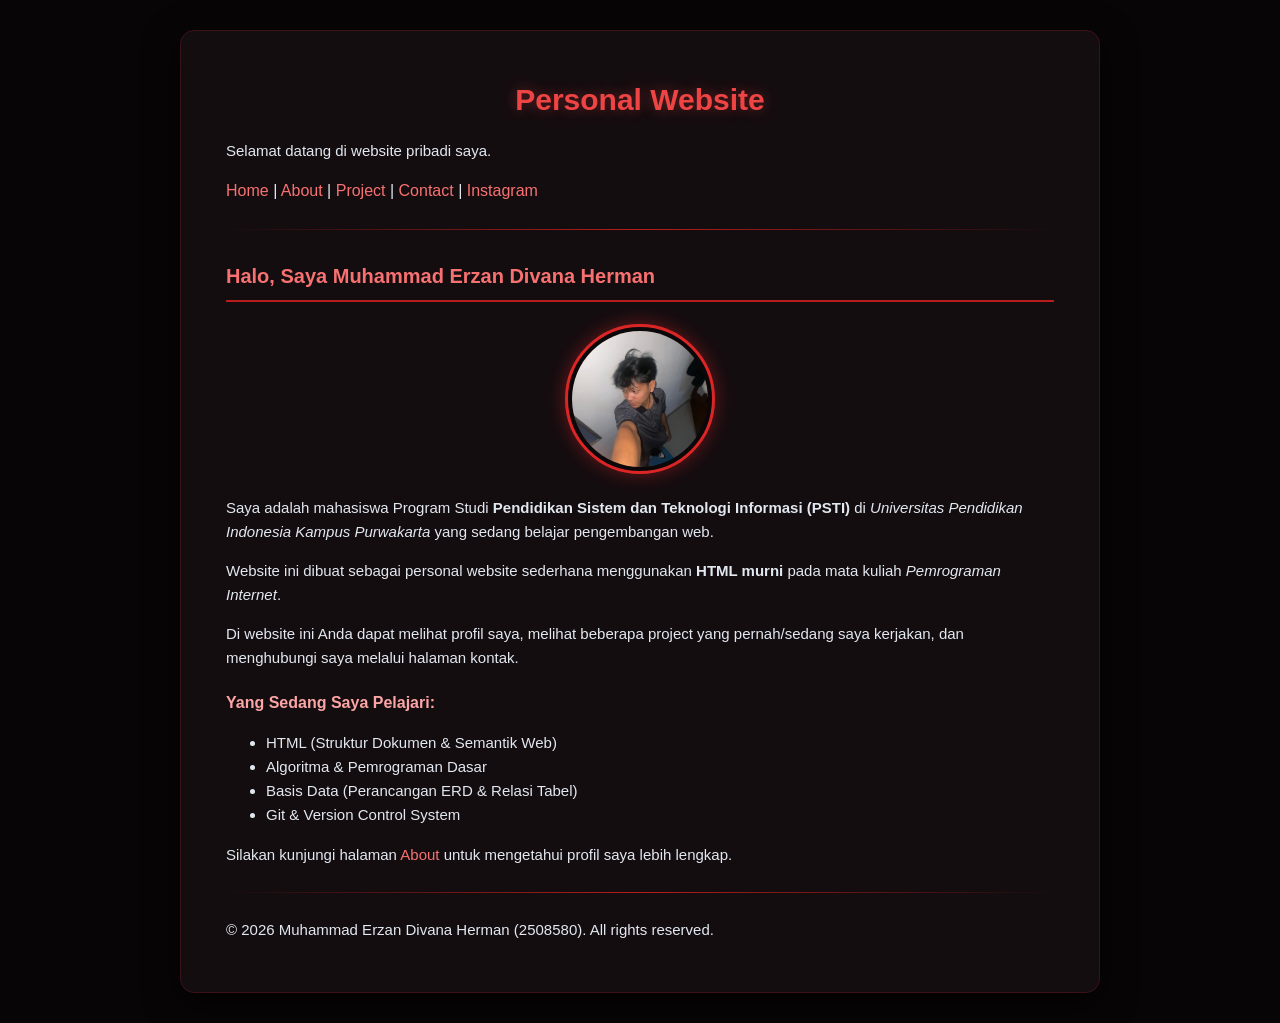
<file: index.html>
<!DOCTYPE html>
<html lang="id">

<head>
    <meta charset="UTF-8">
    <meta name="viewport" content="width=device-width, initial-scale=1.0">
    <title>Nama Halaman</title>
    <!-- External CSS -->
    <link rel="stylesheet" href="style.css">
</head>

<body>

    <header>
        <h1>Personal Website</h1>
        <p>Selamat datang di website pribadi saya.</p>
        <nav>
            <a href="index.html">Home</a> |
            <a href="about.html">About</a> |
            <a href="project.html">Project</a> |
            <a href="contact.html">Contact</a> |
            <a href="instagram.html">Instagram</a>
        </nav>
        <hr>
    </header>

    <main>
        <h2>Halo, Saya Muhammad Erzan Divana Herman</h2>

        <p>
            <img src="assets/profile.jpeg" alt="Foto Profil Muhammad Erzan Divana Herman" width="200">
        </p>

        <p>
            Saya adalah mahasiswa Program Studi <strong>Pendidikan Sistem dan Teknologi Informasi (PSTI)</strong> di
            <em>Universitas Pendidikan Indonesia Kampus Purwakarta</em> yang sedang belajar pengembangan web.
        </p>
        <p>
            Website ini dibuat sebagai personal website sederhana menggunakan <strong>HTML murni</strong> pada mata
            kuliah <em>Pemrograman Internet</em>.
        </p>
        <p>
            Di website ini Anda dapat melihat profil saya, melihat beberapa project yang pernah/sedang saya kerjakan,
            dan menghubungi saya melalui halaman kontak.
        </p>


        <h3>Yang Sedang Saya Pelajari:</h3>
        <ul>
            <li>HTML (Struktur Dokumen & Semantik Web)</li>
            <li>Algoritma & Pemrograman Dasar</li>
            <li>Basis Data (Perancangan ERD & Relasi Tabel)</li>
            <li>Git & Version Control System</li>
        </ul>

        <p>
            Silakan kunjungi halaman <a href="about.html">About</a> untuk mengetahui profil saya lebih lengkap.
        </p>
    </main>

    <!-- Footer -->
    <footer>
        <hr>
        <p>&copy; 2026 Muhammad Erzan Divana Herman (2508580). All rights reserved.</p>
    </footer>

</body>

</html>
</file>
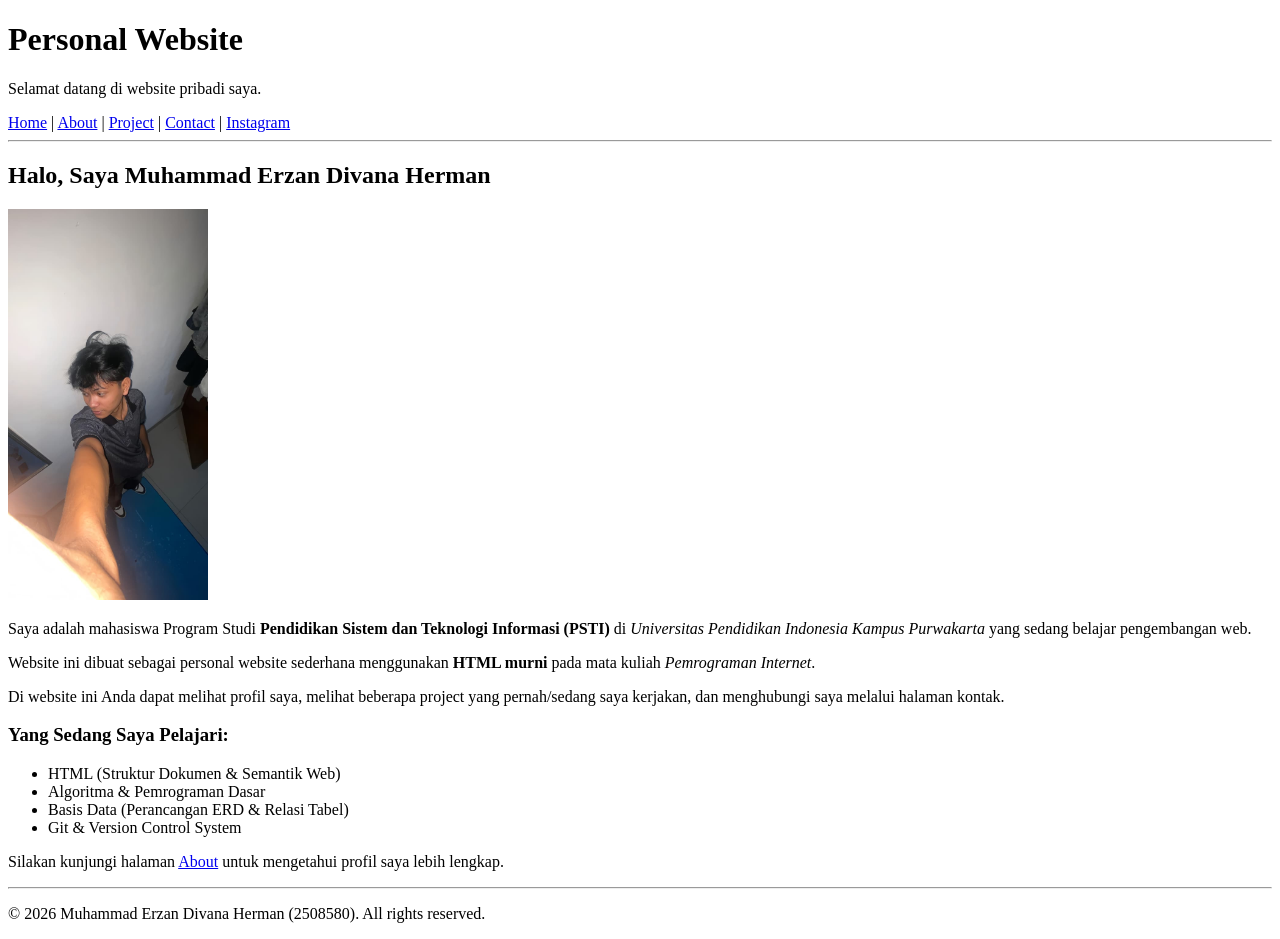
<file: Tugas HTML Muhammad Erzan_2508580/index.html>
<!DOCTYPE html>
<html lang="id">

<head>
    <meta charset="UTF-8">
    <meta name="viewport" content="width=device-width, initial-scale=1.0">
    <title>Home - Personal Website Muhammad Erzan Divana Herman</title>
</head>

<body>

    <header>
        <h1>Personal Website</h1>
        <p>Selamat datang di website pribadi saya.</p>
        <nav>
            <a href="index.html">Home</a> |
            <a href="about.html">About</a> |
            <a href="project.html">Project</a> |
            <a href="contact.html">Contact</a> |
            <a href="instagram.html">Instagram</a>
        </nav>
        <hr>
    </header>

    <main>
        <h2>Halo, Saya Muhammad Erzan Divana Herman</h2>

        <p>
            <img src="assets/profile.jpeg" alt="Foto Profil Muhammad Erzan Divana Herman" width="200">
        </p>

        <p>
            Saya adalah mahasiswa Program Studi <strong>Pendidikan Sistem dan Teknologi Informasi (PSTI)</strong> di
            <em>Universitas Pendidikan Indonesia Kampus Purwakarta</em> yang sedang belajar pengembangan web.
        </p>
        <p>
            Website ini dibuat sebagai personal website sederhana menggunakan <strong>HTML murni</strong> pada mata
            kuliah <em>Pemrograman Internet</em>.
        </p>
        <p>
            Di website ini Anda dapat melihat profil saya, melihat beberapa project yang pernah/sedang saya kerjakan,
            dan menghubungi saya melalui halaman kontak.
        </p>


        <h3>Yang Sedang Saya Pelajari:</h3>
        <ul>
            <li>HTML (Struktur Dokumen & Semantik Web)</li>
            <li>Algoritma & Pemrograman Dasar</li>
            <li>Basis Data (Perancangan ERD & Relasi Tabel)</li>
            <li>Git & Version Control System</li>
        </ul>

        <p>
            Silakan kunjungi halaman <a href="about.html">About</a> untuk mengetahui profil saya lebih lengkap.
        </p>
    </main>

    <!-- Footer -->
    <footer>
        <hr>
        <p>&copy; 2026 Muhammad Erzan Divana Herman (2508580). All rights reserved.</p>
    </footer>

</body>

</html>
</file>
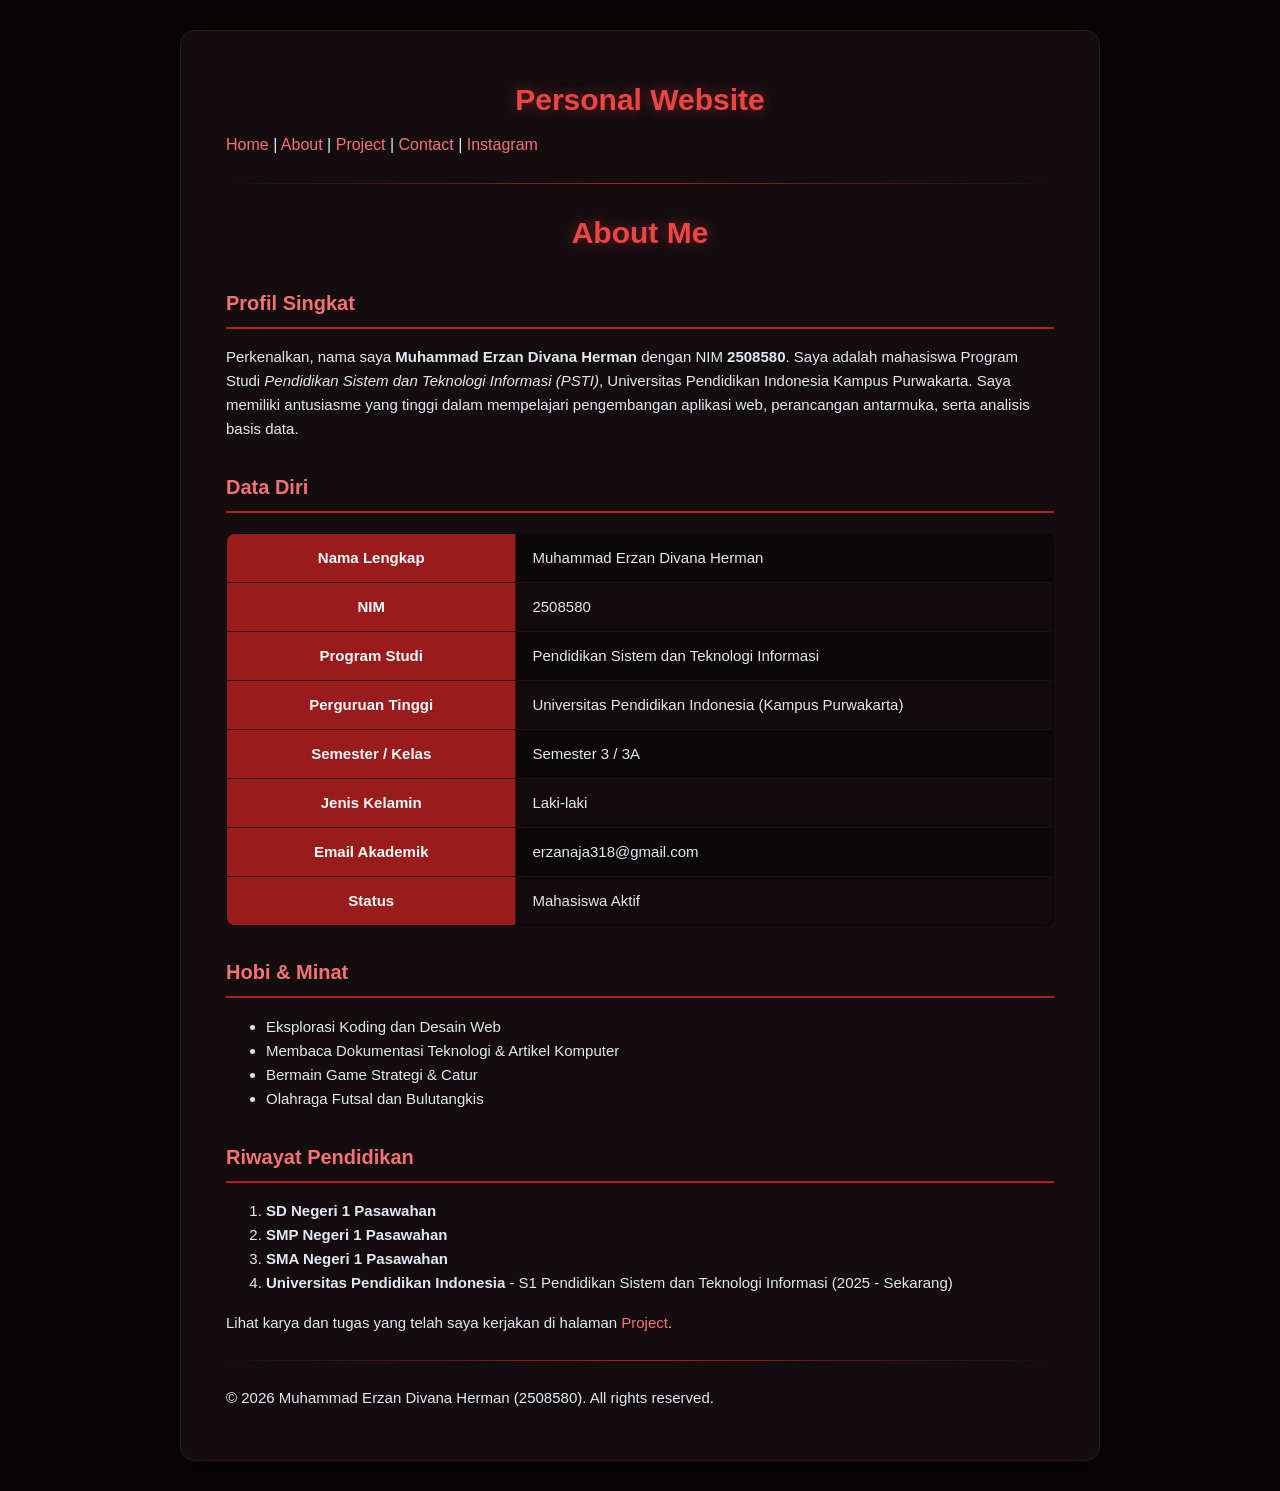
<file: about.html>
<!DOCTYPE html>
<html lang="id">

<head>
    <meta charset="UTF-8">
    <meta name="viewport" content="width=device-width, initial-scale=1.0">
    <title>Nama Halaman</title>
    <!-- External CSS -->
    <link rel="stylesheet" href="style.css">
</head>

<body>

    <header>
        <h1>Personal Website</h1>
        <nav>
            <a href="index.html">Home</a> |
            <a href="about.html">About</a> |
            <a href="project.html">Project</a> |
            <a href="contact.html">Contact</a> |
            <a href="instagram.html">Instagram</a>
        </nav>
        <hr>
    </header>

    <main>
        <h1>About Me</h1>

        <h2>Profil Singkat</h2>
        <p>
            Perkenalkan, nama saya <strong>Muhammad Erzan Divana Herman</strong> dengan NIM <strong>2508580</strong>.
            Saya adalah mahasiswa Program Studi <em>Pendidikan Sistem dan Teknologi Informasi (PSTI)</em>, Universitas
            Pendidikan Indonesia Kampus Purwakarta. Saya memiliki antusiasme yang tinggi dalam mempelajari pengembangan
            aplikasi web, perancangan antarmuka, serta analisis basis data.
        </p>


        <h2>Data Diri</h2>
        <table border="1" cellspacing="0" cellpadding="8" width="60%">
            <tbody>
                <tr>
                    <th align="left" width="35%">Nama Lengkap</th>
                    <td>Muhammad Erzan Divana Herman</td>
                </tr>
                <tr>
                    <th align="left">NIM</th>
                    <td>2508580</td>
                </tr>
                <tr>
                    <th align="left">Program Studi</th>
                    <td>Pendidikan Sistem dan Teknologi Informasi</td>
                </tr>
                <tr>
                    <th align="left">Perguruan Tinggi</th>
                    <td>Universitas Pendidikan Indonesia (Kampus Purwakarta)</td>
                </tr>
                <tr>
                    <th align="left">Semester / Kelas</th>
                    <td>Semester 3 / 3A</td>
                </tr>
                <tr>
                    <th align="left">Jenis Kelamin</th>
                    <td>Laki-laki</td>
                </tr>
                <tr>
                    <th align="left">Email Akademik</th>
                    <td>erzanaja318@gmail.com</td>
                </tr>
                <tr>
                    <th align="left">Status</th>
                    <td>Mahasiswa Aktif</td>
                </tr>
            </tbody>
        </table>


        <h2>Hobi & Minat</h2>
        <ul>
            <li>Eksplorasi Koding dan Desain Web</li>
            <li>Membaca Dokumentasi Teknologi & Artikel Komputer</li>
            <li>Bermain Game Strategi & Catur</li>
            <li>Olahraga Futsal dan Bulutangkis</li>
        </ul>

        <h2>Riwayat Pendidikan</h2>
        <ol>
            <li><strong>SD Negeri 1 Pasawahan</strong> </li>
            <li><strong>SMP Negeri 1 Pasawahan</strong> </li>
            <li><strong>SMA Negeri 1 Pasawahan</strong> </li>
            <li><strong>Universitas Pendidikan Indonesia</strong> - S1 Pendidikan Sistem dan Teknologi Informasi (2025 -
                Sekarang)</li>
        </ol>

        <p>
            Lihat karya dan tugas yang telah saya kerjakan di halaman <a href="project.html">Project</a>.
        </p>
    </main>

    <!-- Footer -->
    <footer>
        <hr>
        <p>&copy; 2026 Muhammad Erzan Divana Herman (2508580). All rights reserved.</p>
    </footer>

</body>

</html>
</file>
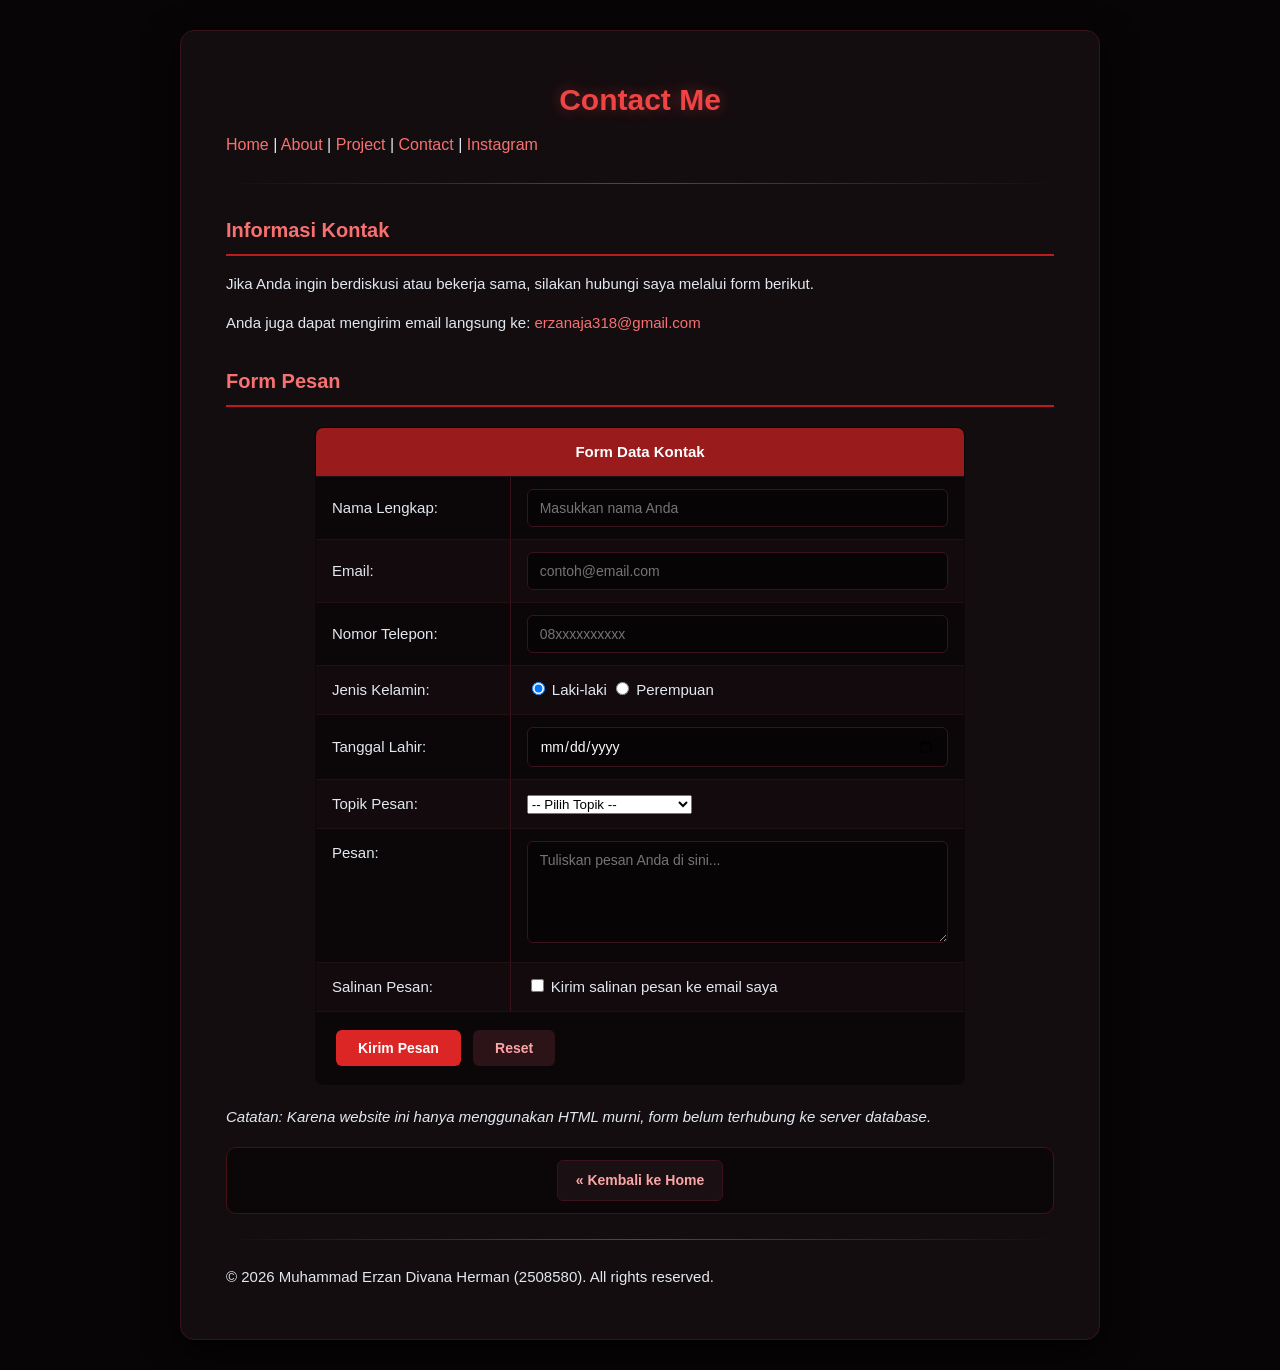
<file: contact.html>
<!DOCTYPE html>
<html lang="id">

<head>
    <meta charset="UTF-8">
    <meta name="viewport" content="width=device-width, initial-scale=1.0">
    <title>Nama Halaman</title>
    <!-- External CSS -->
    <link rel="stylesheet" href="style.css">
</head>

<body>

    <header>
        <h1>Contact Me</h1>
        <nav>
            <a href="index.html">Home</a> |
            <a href="about.html">About</a> |
            <a href="project.html">Project</a> |
            <a href="contact.html">Contact</a> |
            <a href="instagram.html">Instagram</a>
        </nav>
        <hr>
    </header>

    <main>

        <h2>Informasi Kontak</h2>
        <p>Jika Anda ingin berdiskusi atau bekerja sama, silakan hubungi saya melalui form berikut.</p>
        <p>Anda juga dapat mengirim email langsung ke: <a href="mailto:erzanaja318@gmail.com">erzanaja318@gmail.com</a>
        </p>


        <h2>Form Pesan</h2>
        <form action="#" method="post">
            <table border="1" cellspacing="0" cellpadding="8" width="65%">
                <thead>
                    <tr>
                        <th colspan="2" align="center">Form Data Kontak</th>
                    </tr>
                </thead>
                <tbody>
                    <tr>
                        <td width="30%"><label for="nama">Nama Lengkap:</label></td>
                        <td><input type="text" id="nama" name="nama" size="35" placeholder="Masukkan nama Anda"
                                required></td>
                    </tr>
                    <tr>
                        <td><label for="email">Email:</label></td>
                        <td><input type="email" id="email" name="email" size="35" placeholder="contoh@email.com"
                                required></td>
                    </tr>
                    <tr>
                        <td><label for="telepon">Nomor Telepon:</label></td>
                        <td><input type="text" id="telepon" name="telepon" size="25" placeholder="08xxxxxxxxxx"></td>
                    </tr>
                    <tr>
                        <td><label>Jenis Kelamin:</label></td>
                        <td>
                            <input type="radio" id="jk_l" name="jk" value="Laki-laki" checked>
                            <label for="jk_l">Laki-laki</label>
                            <input type="radio" id="jk_p" name="jk" value="Perempuan">
                            <label for="jk_p">Perempuan</label>
                        </td>
                    </tr>
                    <tr>
                        <td><label for="tanggal_lahir">Tanggal Lahir:</label></td>
                        <td><input type="date" id="tanggal_lahir" name="tanggal_lahir"></td>
                    </tr>
                    <tr>
                        <td><label for="topik">Topik Pesan:</label></td>
                        <td>
                            <select id="topik" name="topik">
                                <option value="">-- Pilih Topik --</option>
                                <option value="Diskusi">Diskusi Proyek</option>
                                <option value="Pertanyaan">Pertanyaan Perkuliahan</option>
                                <option value="Saran">Saran & Masukan</option>
                                <option value="Lainnya">Lainnya</option>
                            </select>
                        </td>
                    </tr>
                    <tr>
                        <td valign="top"><label for="pesan">Pesan:</label></td>
                        <td><textarea id="pesan" name="pesan" rows="5" cols="35"
                                placeholder="Tuliskan pesan Anda di sini..." required></textarea></td>
                    </tr>
                    <tr>
                        <td>Salinan Pesan:</td>
                        <td>
                            <input type="checkbox" id="salinan" name="salinan" value="Ya">
                            <label for="salinan">Kirim salinan pesan ke email saya</label>
                        </td>
                    </tr>
                    <tr>
                        <td colspan="2" align="center">
                            <input type="submit" value="Kirim Pesan">
                            <input type="reset" value="Reset">
                        </td>
                    </tr>
                </tbody>
            </table>
        </form>

        <p><em>Catatan: Karena website ini hanya menggunakan HTML murni, form belum terhubung ke server database.</em>
        </p>
        <p><a href="index.html">&laquo; Kembali ke Home</a></p>
    </main>

    <!-- Footer -->
    <footer>
        <hr>
        <p>&copy; 2026 Muhammad Erzan Divana Herman (2508580). All rights reserved.</p>
    </footer>

</body>

</html>
</file>
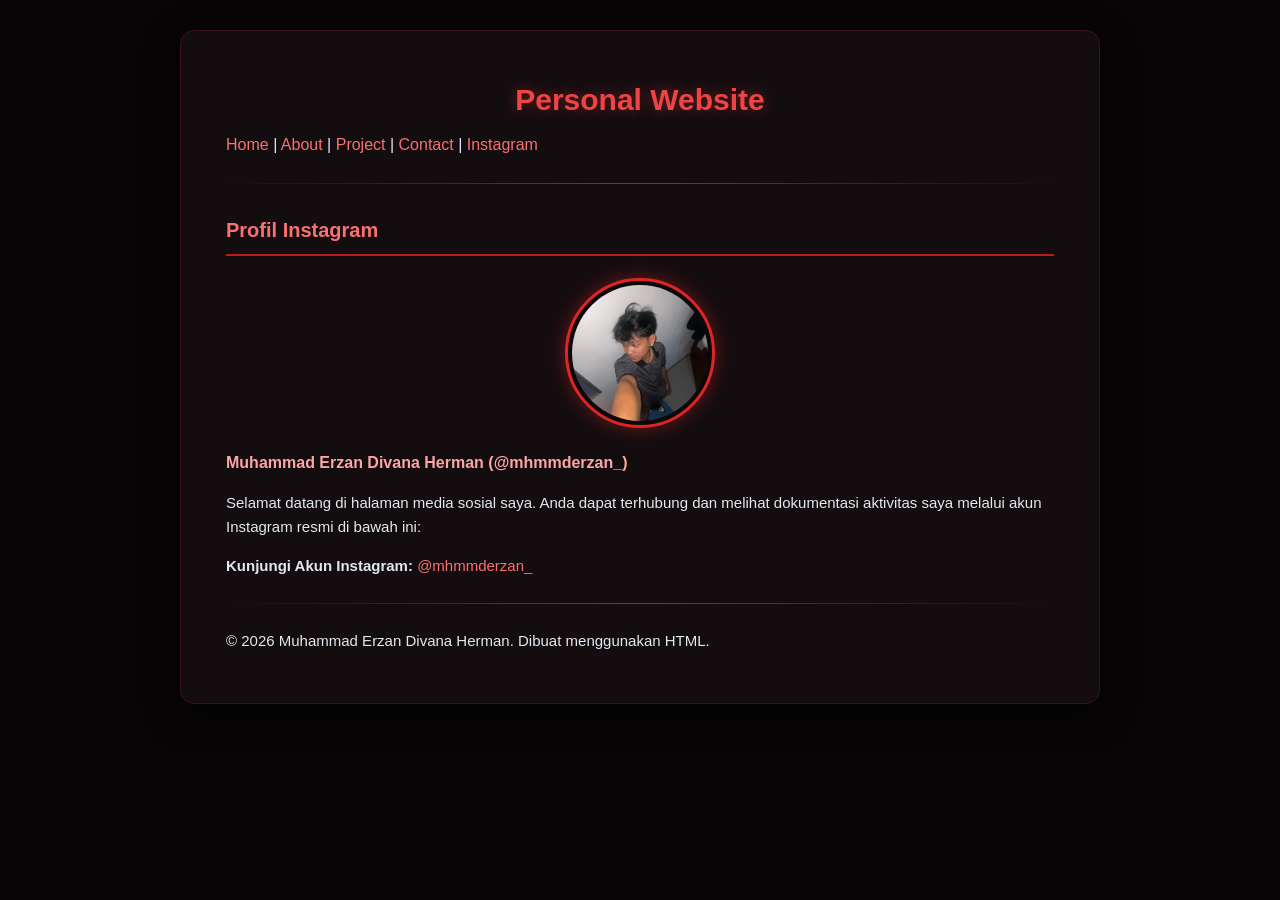
<file: instagram.html>
<!DOCTYPE html>
<html lang="id">

<head>
    <meta charset="UTF-8">
    <meta name="viewport" content="width=device-width, initial-scale=1.0">
    <title>Nama Halaman</title>
    <!-- External CSS -->
    <link rel="stylesheet" href="style.css">
</head>

<body>
    <header>
        <h1>Personal Website</h1>
        <nav>
            <a href="index.html">Home</a> |
            <a href="about.html">About</a> |
            <a href="project.html">Project</a> |
            <a href="contact.html">Contact</a> |
            <a href="instagram.html">Instagram</a>  
        </nav>
    </header>
    <hr>

    <main>
        <h2>Profil Instagram</h2>
        <img src="assets/profile.jpeg" alt="Foto Profil Muhammad Erzan" width="160">

        <h3>Muhammad Erzan Divana Herman (@mhmmderzan_)</h3>
        <p>Selamat datang di halaman media sosial saya. Anda dapat terhubung dan melihat dokumentasi aktivitas saya
            melalui akun Instagram resmi di bawah ini:</p>

        <p>
            <strong>Kunjungi Akun Instagram:</strong>
            <a href="https://www.instagram.com/mhmmderzan_" target="_blank">@mhmmderzan_</a>
        </p>
    </main>

    <hr>
    <footer>
        <p>&copy; 2026 Muhammad Erzan Divana Herman. Dibuat menggunakan HTML.</p>
    </footer>
</body>

</html>
</file>
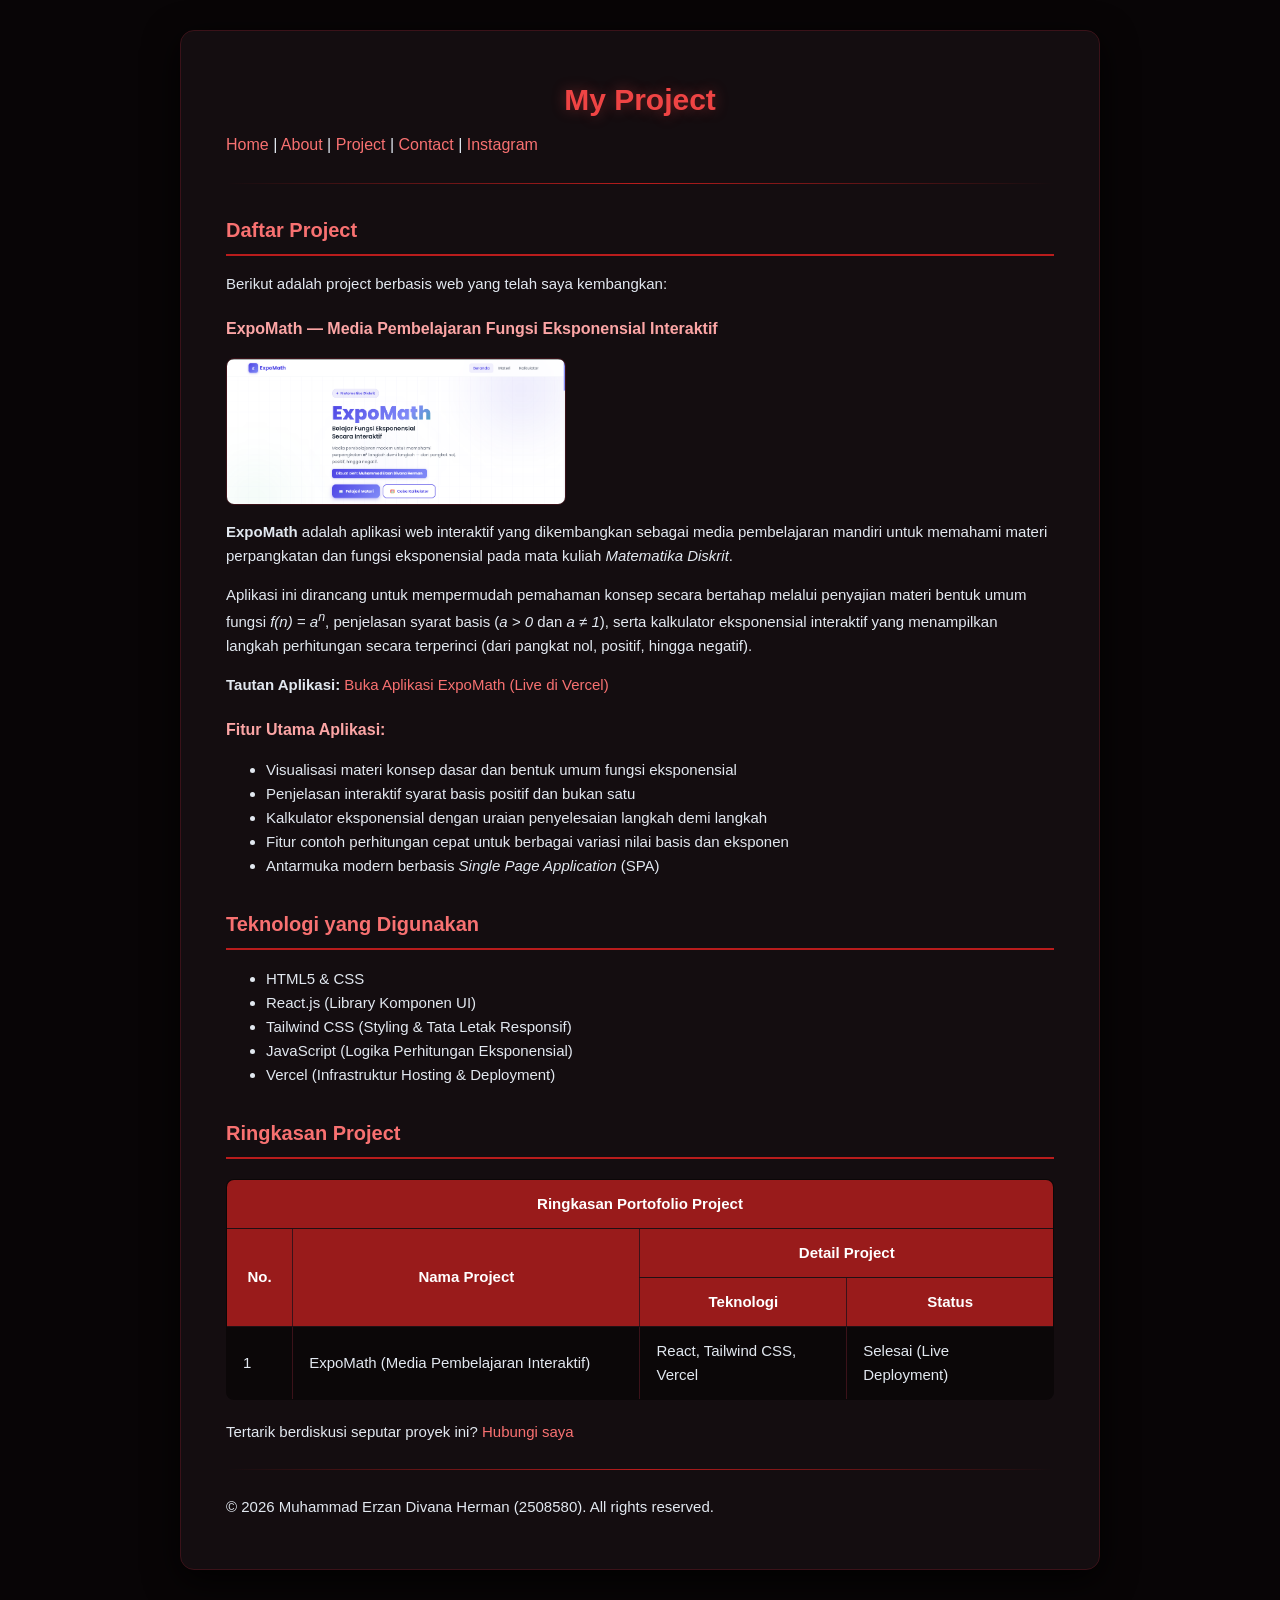
<file: project.html>
<!DOCTYPE html>
<html lang="id">

<head>
    <meta charset="UTF-8">
    <meta name="viewport" content="width=device-width, initial-scale=1.0">
    <title>Nama Halaman</title>
    <!-- External CSS -->
    <link rel="stylesheet" href="style.css">
</head>
<body>

    <!-- Header & Navigasi -->
    <header>
        <h1>My Project</h1>
        <nav>
            <a href="index.html">Home</a> |
            <a href="about.html">About</a> |
            <a href="project.html">Project</a> |
            <a href="contact.html">Contact</a> |
            <a href="instagram.html">Instagram</a>
        </nav>
        <hr>
    </header>

    <main>
        
        <h2>Daftar Project</h2>
        <p>Berikut adalah project berbasis web yang telah saya kembangkan:</p>

        <h3>ExpoMath — Media Pembelajaran Fungsi Eksponensial Interaktif</h3>


        <p>
            <img src="assets/project-expomath.png" alt="Tampilan Aplikasi Web ExpoMath" width="340">
        </p>

        
        <p>
            <strong>ExpoMath</strong> adalah aplikasi web interaktif yang dikembangkan sebagai media pembelajaran
            mandiri untuk memahami materi perpangkatan dan fungsi eksponensial pada mata kuliah <em>Matematika
                Diskrit</em>.
        </p>
        <p>
            Aplikasi ini dirancang untuk mempermudah pemahaman konsep secara bertahap melalui penyajian materi bentuk
            umum fungsi <em>f(n) = a<sup>n</sup></em>, penjelasan syarat basis (<em>a &gt; 0</em> dan <em>a &ne;
                1</em>), serta kalkulator eksponensial interaktif yang menampilkan langkah perhitungan secara terperinci
            (dari pangkat nol, positif, hingga negatif).
        </p>

        <p>
            <strong>Tautan Aplikasi:</strong>
            <a href="https://expo-math-j984.vercel.app/" target="_blank">Buka Aplikasi ExpoMath (Live di Vercel)</a>
        </p>


        <h3>Fitur Utama Aplikasi:</h3>
        <ul>
            <li>Visualisasi materi konsep dasar dan bentuk umum fungsi eksponensial</li>
            <li>Penjelasan interaktif syarat basis positif dan bukan satu</li>
            <li>Kalkulator eksponensial dengan uraian penyelesaian langkah demi langkah</li>
            <li>Fitur contoh perhitungan cepat untuk berbagai variasi nilai basis dan eksponen</li>
            <li>Antarmuka modern berbasis <em>Single Page Application</em> (SPA)</li>
        </ul>


        <h2>Teknologi yang Digunakan</h2>
        <ul>
            <li>HTML5 & CSS</li>
            <li>React.js (Library Komponen UI)</li>
            <li>Tailwind CSS (Styling & Tata Letak Responsif)</li>
            <li>JavaScript (Logika Perhitungan Eksponensial)</li>
            <li>Vercel (Infrastruktur Hosting & Deployment)</li>
        </ul>


        <h2>Ringkasan Project</h2>
        <table border="1" cellspacing="0" cellpadding="8" width="80%">
            <thead>
                <tr>
                    <th colspan="4" align="center">Ringkasan Portofolio Project</th>
                </tr>
                <tr>
                    <th rowspan="2" align="center" width="8%">No.</th>
                    <th rowspan="2" align="center" width="42%">Nama Project</th>
                    <th colspan="2" align="center">Detail Project</th>
                </tr>
                <tr>
                    <th align="center" width="25%">Teknologi</th>
                    <th align="center" width="25%">Status</th>
                </tr>
            </thead>
            <tbody>
                <tr>
                    <td align="center">1</td>
                    <td>ExpoMath (Media Pembelajaran Interaktif)</td>
                    <td>React, Tailwind CSS, Vercel</td>
                    <td align="center">Selesai (Live Deployment)</td>
                </tr>
            </tbody>
        </table>

        <p>
            Tertarik berdiskusi seputar proyek ini? <a href="contact.html">Hubungi saya</a>
        </p>
    </main>

   
    <footer>
        <hr>
        <p>&copy; 2026 Muhammad Erzan Divana Herman (2508580). All rights reserved.</p>
    </footer>

</body>

</html>
</file>
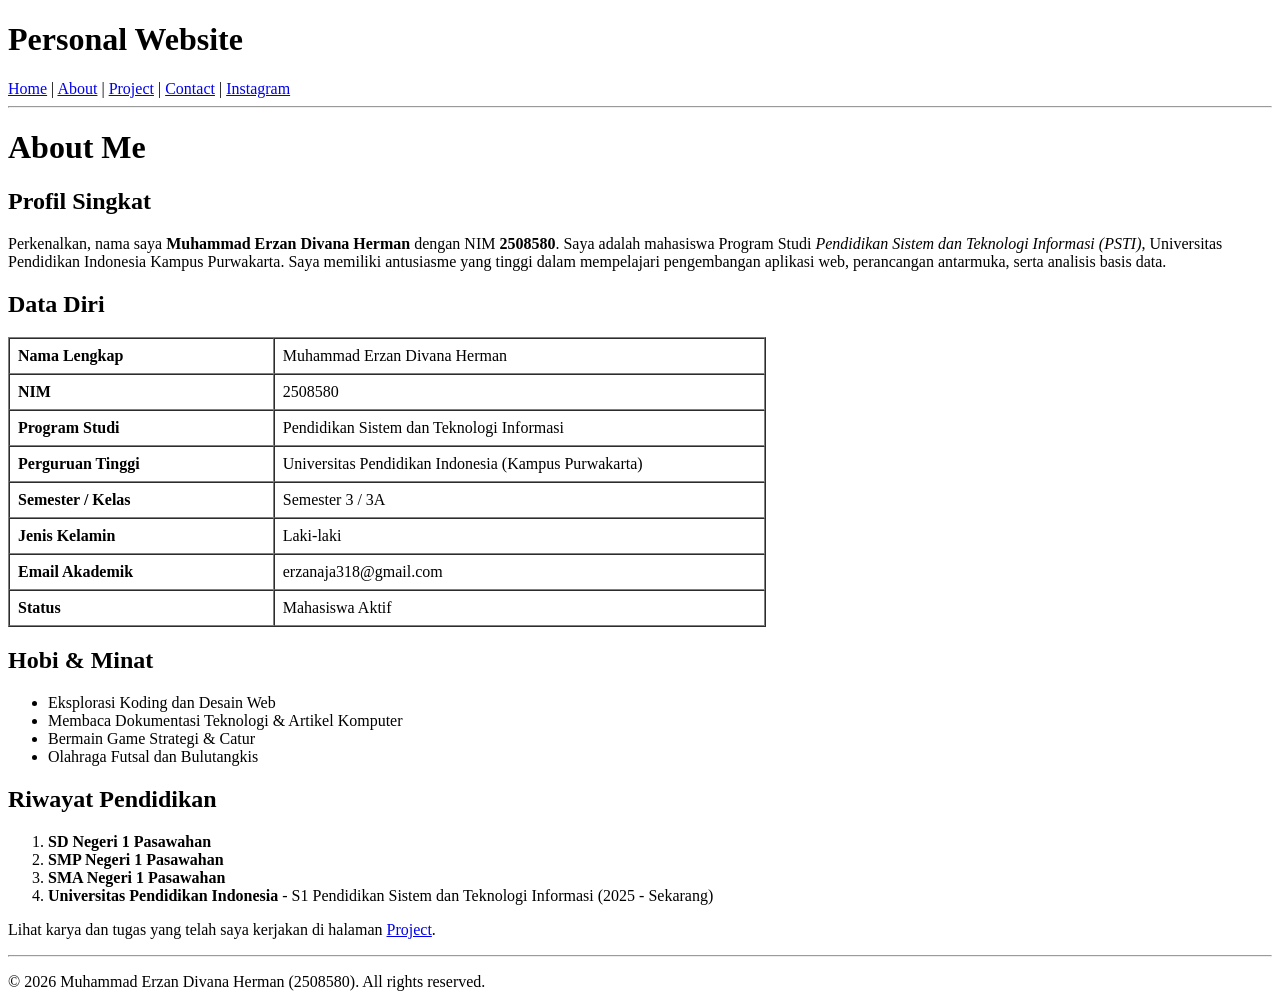
<file: Tugas HTML Muhammad Erzan_2508580/about.html>
<!DOCTYPE html>
<html lang="id">

<head>
    <meta charset="UTF-8">
    <meta name="viewport" content="width=device-width, initial-scale=1.0">
    <title>About Me - Muhammad Erzan Divana Herman</title>
</head>

<body>

    <header>
        <h1>Personal Website</h1>
        <nav>
            <a href="index.html">Home</a> |
            <a href="about.html">About</a> |
            <a href="project.html">Project</a> |
            <a href="contact.html">Contact</a> |
            <a href="instagram.html">Instagram</a>
        </nav>
        <hr>
    </header>

    <main>
        <h1>About Me</h1>

        <h2>Profil Singkat</h2>
        <p>
            Perkenalkan, nama saya <strong>Muhammad Erzan Divana Herman</strong> dengan NIM <strong>2508580</strong>.
            Saya adalah mahasiswa Program Studi <em>Pendidikan Sistem dan Teknologi Informasi (PSTI)</em>, Universitas
            Pendidikan Indonesia Kampus Purwakarta. Saya memiliki antusiasme yang tinggi dalam mempelajari pengembangan
            aplikasi web, perancangan antarmuka, serta analisis basis data.
        </p>


        <h2>Data Diri</h2>
        <table border="1" cellspacing="0" cellpadding="8" width="60%">
            <tbody>
                <tr>
                    <th align="left" width="35%">Nama Lengkap</th>
                    <td>Muhammad Erzan Divana Herman</td>
                </tr>
                <tr>
                    <th align="left">NIM</th>
                    <td>2508580</td>
                </tr>
                <tr>
                    <th align="left">Program Studi</th>
                    <td>Pendidikan Sistem dan Teknologi Informasi</td>
                </tr>
                <tr>
                    <th align="left">Perguruan Tinggi</th>
                    <td>Universitas Pendidikan Indonesia (Kampus Purwakarta)</td>
                </tr>
                <tr>
                    <th align="left">Semester / Kelas</th>
                    <td>Semester 3 / 3A</td>
                </tr>
                <tr>
                    <th align="left">Jenis Kelamin</th>
                    <td>Laki-laki</td>
                </tr>
                <tr>
                    <th align="left">Email Akademik</th>
                    <td>erzanaja318@gmail.com</td>
                </tr>
                <tr>
                    <th align="left">Status</th>
                    <td>Mahasiswa Aktif</td>
                </tr>
            </tbody>
        </table>


        <h2>Hobi & Minat</h2>
        <ul>
            <li>Eksplorasi Koding dan Desain Web</li>
            <li>Membaca Dokumentasi Teknologi & Artikel Komputer</li>
            <li>Bermain Game Strategi & Catur</li>
            <li>Olahraga Futsal dan Bulutangkis</li>
        </ul>

        <h2>Riwayat Pendidikan</h2>
        <ol>
            <li><strong>SD Negeri 1 Pasawahan</strong> </li>
            <li><strong>SMP Negeri 1 Pasawahan</strong> </li>
            <li><strong>SMA Negeri 1 Pasawahan</strong> </li>
            <li><strong>Universitas Pendidikan Indonesia</strong> - S1 Pendidikan Sistem dan Teknologi Informasi (2025 -
                Sekarang)</li>
        </ol>

        <p>
            Lihat karya dan tugas yang telah saya kerjakan di halaman <a href="project.html">Project</a>.
        </p>
    </main>

    <!-- Footer -->
    <footer>
        <hr>
        <p>&copy; 2026 Muhammad Erzan Divana Herman (2508580). All rights reserved.</p>
    </footer>

</body>

</html>
</file>
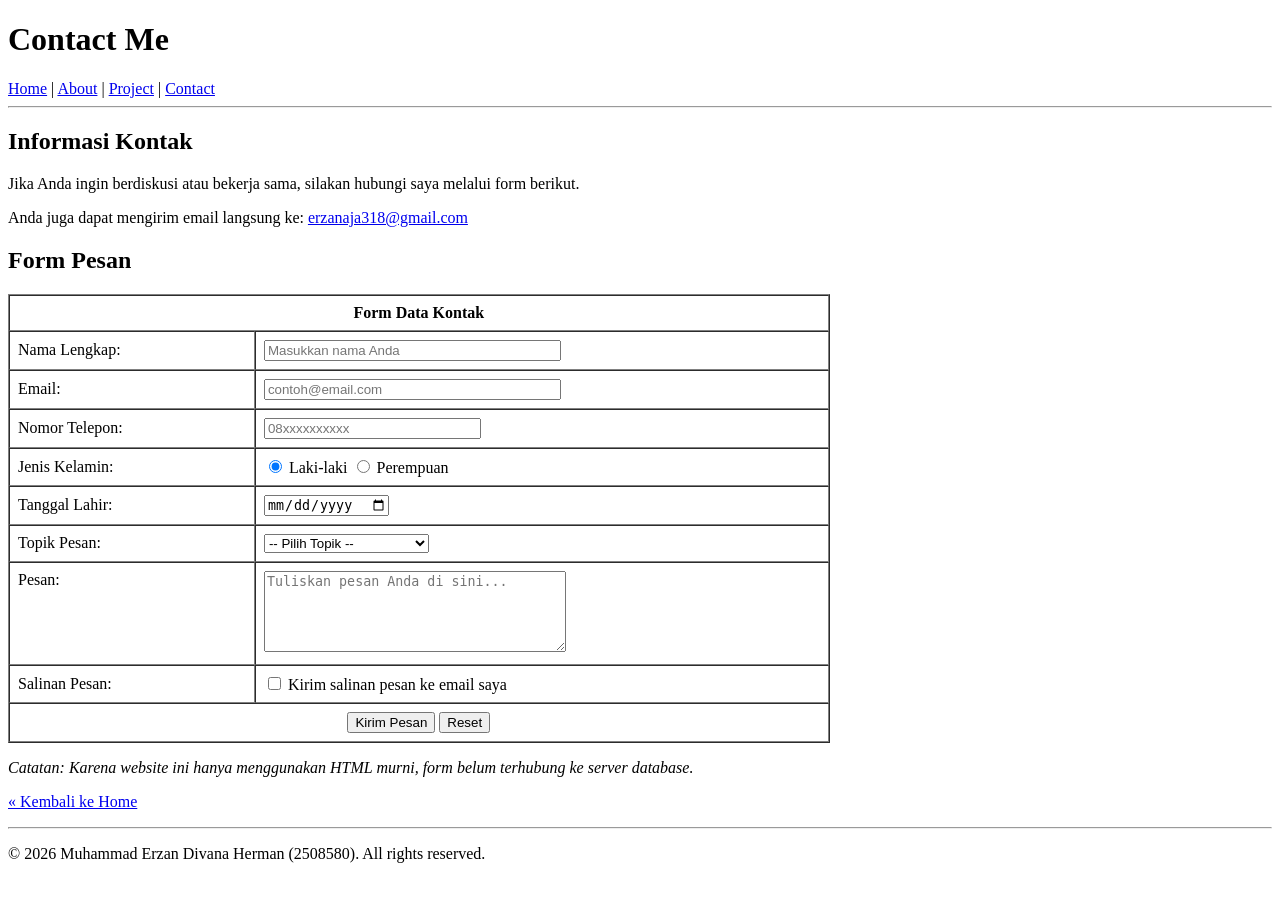
<file: Tugas HTML Muhammad Erzan_2508580/contact.html>
<!DOCTYPE html>
<html lang="id">

<head>
    <meta charset="UTF-8">
    <meta name="viewport" content="width=device-width, initial-scale=1.0">
    <title>Contact Me - Muhammad Erzan Divana Herman</title>
</head>

<body>

    <header>
        <h1>Contact Me</h1>
        <nav>
            <a href="index.html">Home</a> |
            <a href="about.html">About</a> |
            <a href="project.html">Project</a> |
            <a href="contact.html">Contact</a>
        </nav>
        <hr>
    </header>

    <main>

        <h2>Informasi Kontak</h2>
        <p>Jika Anda ingin berdiskusi atau bekerja sama, silakan hubungi saya melalui form berikut.</p>
        <p>Anda juga dapat mengirim email langsung ke: <a href="mailto:erzanaja318@gmail.com">erzanaja318@gmail.com</a>
        </p>


        <h2>Form Pesan</h2>
        <form action="#" method="post">
            <table border="1" cellspacing="0" cellpadding="8" width="65%">
                <thead>
                    <tr>
                        <th colspan="2" align="center">Form Data Kontak</th>
                    </tr>
                </thead>
                <tbody>
                    <tr>
                        <td width="30%"><label for="nama">Nama Lengkap:</label></td>
                        <td><input type="text" id="nama" name="nama" size="35" placeholder="Masukkan nama Anda"
                                required></td>
                    </tr>
                    <tr>
                        <td><label for="email">Email:</label></td>
                        <td><input type="email" id="email" name="email" size="35" placeholder="contoh@email.com"
                                required></td>
                    </tr>
                    <tr>
                        <td><label for="telepon">Nomor Telepon:</label></td>
                        <td><input type="text" id="telepon" name="telepon" size="25" placeholder="08xxxxxxxxxx"></td>
                    </tr>
                    <tr>
                        <td><label>Jenis Kelamin:</label></td>
                        <td>
                            <input type="radio" id="jk_l" name="jk" value="Laki-laki" checked>
                            <label for="jk_l">Laki-laki</label>
                            <input type="radio" id="jk_p" name="jk" value="Perempuan">
                            <label for="jk_p">Perempuan</label>
                        </td>
                    </tr>
                    <tr>
                        <td><label for="tanggal_lahir">Tanggal Lahir:</label></td>
                        <td><input type="date" id="tanggal_lahir" name="tanggal_lahir"></td>
                    </tr>
                    <tr>
                        <td><label for="topik">Topik Pesan:</label></td>
                        <td>
                            <select id="topik" name="topik">
                                <option value="">-- Pilih Topik --</option>
                                <option value="Diskusi">Diskusi Proyek</option>
                                <option value="Pertanyaan">Pertanyaan Perkuliahan</option>
                                <option value="Saran">Saran & Masukan</option>
                                <option value="Lainnya">Lainnya</option>
                            </select>
                        </td>
                    </tr>
                    <tr>
                        <td valign="top"><label for="pesan">Pesan:</label></td>
                        <td><textarea id="pesan" name="pesan" rows="5" cols="35"
                                placeholder="Tuliskan pesan Anda di sini..." required></textarea></td>
                    </tr>
                    <tr>
                        <td>Salinan Pesan:</td>
                        <td>
                            <input type="checkbox" id="salinan" name="salinan" value="Ya">
                            <label for="salinan">Kirim salinan pesan ke email saya</label>
                        </td>
                    </tr>
                    <tr>
                        <td colspan="2" align="center">
                            <input type="submit" value="Kirim Pesan">
                            <input type="reset" value="Reset">
                        </td>
                    </tr>
                </tbody>
            </table>
        </form>

        <p><em>Catatan: Karena website ini hanya menggunakan HTML murni, form belum terhubung ke server database.</em>
        </p>
        <p><a href="index.html">&laquo; Kembali ke Home</a></p>
    </main>

    <!-- Footer -->
    <footer>
        <hr>
        <p>&copy; 2026 Muhammad Erzan Divana Herman (2508580). All rights reserved.</p>
    </footer>

</body>

</html>
</file>
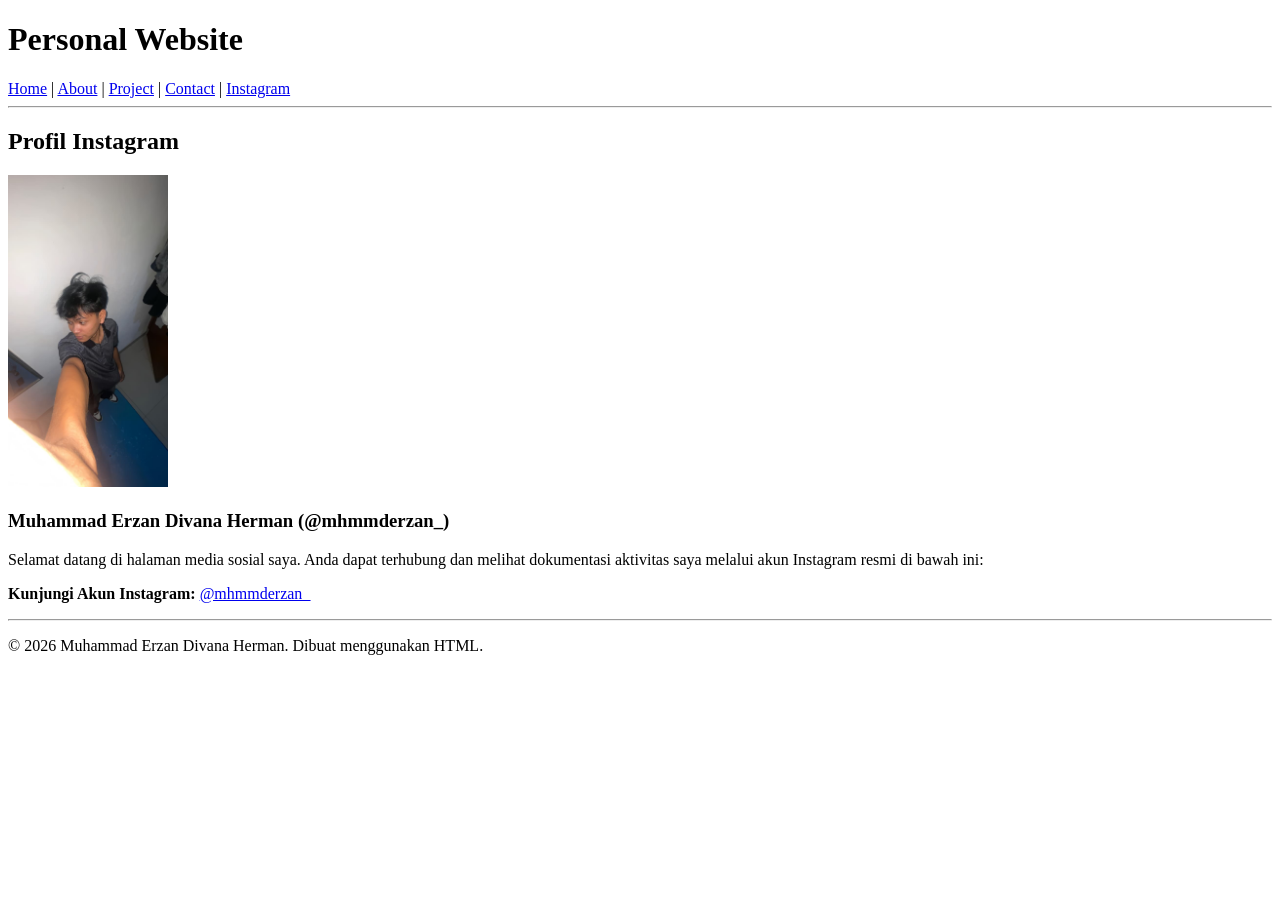
<file: Tugas HTML Muhammad Erzan_2508580/instagram.html>
<!DOCTYPE html>
<html lang="id">

<head>
    <meta charset="UTF-8">
    <meta name="viewport" content="width=device-width, initial-scale=1.0">
    <title>Instagram - Muhammad Erzan Divana Herman</title>
</head>

<body>
    <header>
        <h1>Personal Website</h1>
        <nav>
            <a href="index.html">Home</a> |
            <a href="about.html">About</a> |
            <a href="project.html">Project</a> |
            <a href="contact.html">Contact</a> |
            <a href="instagram.html">Instagram</a>
        </nav>
    </header>
    <hr>

    <main>
        <h2>Profil Instagram</h2>
        <img src="assets/profile.jpeg" alt="Foto Profil Muhammad Erzan" width="160">

        <h3>Muhammad Erzan Divana Herman (@mhmmderzan_)</h3>
        <p>Selamat datang di halaman media sosial saya. Anda dapat terhubung dan melihat dokumentasi aktivitas saya
            melalui akun Instagram resmi di bawah ini:</p>

        <p>
            <strong>Kunjungi Akun Instagram:</strong>
            <a href="https://www.instagram.com/mhmmderzan_" target="_blank">@mhmmderzan_</a>
        </p>
    </main>

    <hr>
    <footer>
        <p>&copy; 2026 Muhammad Erzan Divana Herman. Dibuat menggunakan HTML.</p>
    </footer>
</body>

</html>
</file>
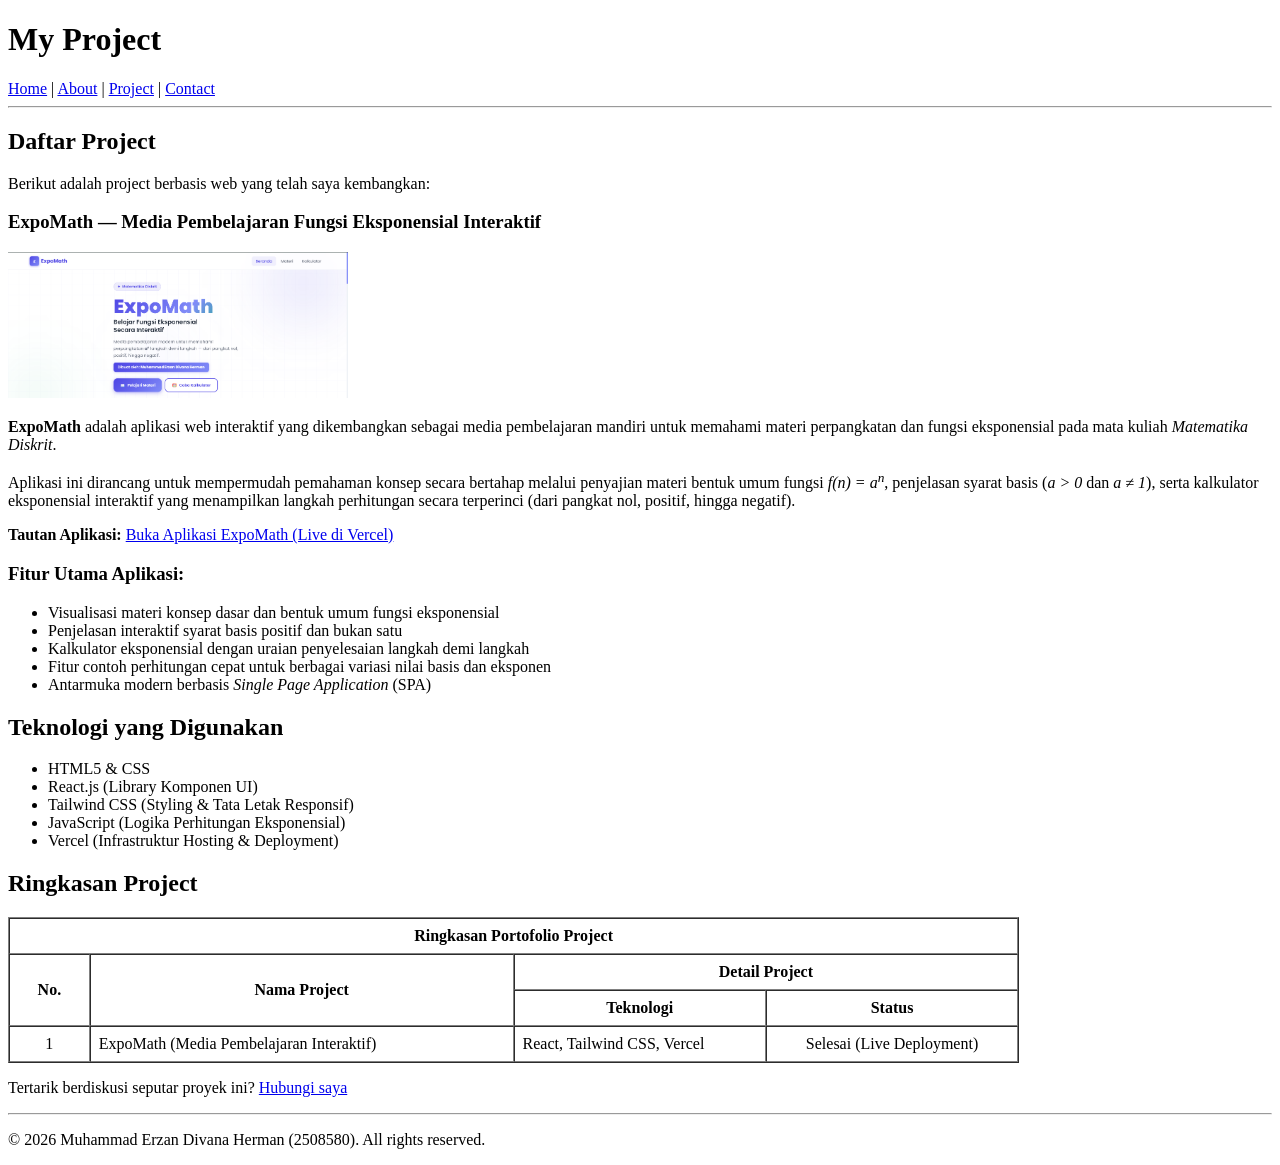
<file: Tugas HTML Muhammad Erzan_2508580/project.html>
<!DOCTYPE html>
<html lang="id">

<head>
    <meta charset="UTF-8">
    <meta name="viewport" content="width=device-width, initial-scale=1.0">
    <title>My Project - Muhammad Erzan Divana Herman</title>
</head>

<body>

    <!-- Header & Navigasi -->
    <header>
        <h1>My Project</h1>
        <nav>
            <a href="index.html">Home</a> |
            <a href="about.html">About</a> |
            <a href="project.html">Project</a> |
            <a href="contact.html">Contact</a>
        </nav>
        <hr>
    </header>

    <main>
        
        <h2>Daftar Project</h2>
        <p>Berikut adalah project berbasis web yang telah saya kembangkan:</p>

        <h3>ExpoMath — Media Pembelajaran Fungsi Eksponensial Interaktif</h3>


        <p>
            <img src="assets/project-expomath.png" alt="Tampilan Aplikasi Web ExpoMath" width="340">
        </p>

        
        <p>
            <strong>ExpoMath</strong> adalah aplikasi web interaktif yang dikembangkan sebagai media pembelajaran
            mandiri untuk memahami materi perpangkatan dan fungsi eksponensial pada mata kuliah <em>Matematika
                Diskrit</em>.
        </p>
        <p>
            Aplikasi ini dirancang untuk mempermudah pemahaman konsep secara bertahap melalui penyajian materi bentuk
            umum fungsi <em>f(n) = a<sup>n</sup></em>, penjelasan syarat basis (<em>a &gt; 0</em> dan <em>a &ne;
                1</em>), serta kalkulator eksponensial interaktif yang menampilkan langkah perhitungan secara terperinci
            (dari pangkat nol, positif, hingga negatif).
        </p>

        <p>
            <strong>Tautan Aplikasi:</strong>
            <a href="https://expo-math-j984.vercel.app/" target="_blank">Buka Aplikasi ExpoMath (Live di Vercel)</a>
        </p>


        <h3>Fitur Utama Aplikasi:</h3>
        <ul>
            <li>Visualisasi materi konsep dasar dan bentuk umum fungsi eksponensial</li>
            <li>Penjelasan interaktif syarat basis positif dan bukan satu</li>
            <li>Kalkulator eksponensial dengan uraian penyelesaian langkah demi langkah</li>
            <li>Fitur contoh perhitungan cepat untuk berbagai variasi nilai basis dan eksponen</li>
            <li>Antarmuka modern berbasis <em>Single Page Application</em> (SPA)</li>
        </ul>


        <h2>Teknologi yang Digunakan</h2>
        <ul>
            <li>HTML5 & CSS</li>
            <li>React.js (Library Komponen UI)</li>
            <li>Tailwind CSS (Styling & Tata Letak Responsif)</li>
            <li>JavaScript (Logika Perhitungan Eksponensial)</li>
            <li>Vercel (Infrastruktur Hosting & Deployment)</li>
        </ul>


        <h2>Ringkasan Project</h2>
        <table border="1" cellspacing="0" cellpadding="8" width="80%">
            <thead>
                <tr>
                    <th colspan="4" align="center">Ringkasan Portofolio Project</th>
                </tr>
                <tr>
                    <th rowspan="2" align="center" width="8%">No.</th>
                    <th rowspan="2" align="center" width="42%">Nama Project</th>
                    <th colspan="2" align="center">Detail Project</th>
                </tr>
                <tr>
                    <th align="center" width="25%">Teknologi</th>
                    <th align="center" width="25%">Status</th>
                </tr>
            </thead>
            <tbody>
                <tr>
                    <td align="center">1</td>
                    <td>ExpoMath (Media Pembelajaran Interaktif)</td>
                    <td>React, Tailwind CSS, Vercel</td>
                    <td align="center">Selesai (Live Deployment)</td>
                </tr>
            </tbody>
        </table>

        <p>
            Tertarik berdiskusi seputar proyek ini? <a href="contact.html">Hubungi saya</a>
        </p>
    </main>

   
    <footer>
        <hr>
        <p>&copy; 2026 Muhammad Erzan Divana Herman (2508580). All rights reserved.</p>
    </footer>

</body>

</html>
</file>
<file: style.css>
@keyframes fadeInPage {
    from {
        opacity: 0;
        transform: translateY(12px);
    }
    to {
        opacity: 1;
        transform: translateY(0);
    }
}

* {
    box-sizing: border-box;
}

html {
    background-color: #080506;
}

body {
    font-family: 'Segoe UI', Arial, sans-serif;
    line-height: 1.6;
    color: #e2e8f0;           
    max-width: 920px;
    margin: 30px auto;
    padding: 35px 45px;
    background-color: #140d10; 
    border: 1px solid #3b1219; 
    border-radius: 14px;
    box-shadow: 0 10px 35px rgba(0, 0, 0, 0.85);
    animation: fadeInPage 0.75s ease-in-out;
}

h1, h2, h3 {
    color: #f8fafc;
    font-weight: 700;
}

h1 {
    font-size: 30px;
    text-align: center;
    color: #ef4444;           
    text-shadow: 0 0 14px rgba(239, 68, 68, 0.4); 
    margin-top: 10px;
    margin-bottom: 8px;
}

h2 {
    font-size: 20px;
    color: #f87171;
    border-bottom: 2px solid #b91c1c; 
    padding-bottom: 8px;
    margin-top: 30px;
}

h3 {
    font-size: 16px;
    color: #fca5a5;
    margin-top: 20px;
}

p, li, td, th {
    font-size: 15px;
}

hr {
    border: none;
    height: 1px;
    background: linear-gradient(to right, transparent, #b91c1c, transparent);
    margin: 25px 0;
}


.navbar, p:has(> a[href="index.html"]) {
    display: flex;
    justify-content: center;
    align-items: center;
    flex-wrap: wrap;
    gap: 12px;
    background-color: #0b0708; 
    padding: 12px 20px;
    border-radius: 10px;
    border: 1px solid #451016;
    margin: 18px 0 25px 0;
    color: transparent;        
}

/* Tombol Menu Navigasi */
.navbar a, p:has(> a[href="index.html"]) a {
    text-decoration: none;
    color: #fca5a5;
    background-color: #1a0f12;
    padding: 8px 18px;
    border-radius: 6px;
    border: 1px solid #3b1219;
    font-weight: 600;
    font-size: 14px;
    transition: all 0.3s ease;
}

/* Efek Hover + Transform */
.navbar a:hover, p:has(> a[href="index.html"]) a:hover {
    background-color: #dc2626; 
    color: #ffffff;
    border-color: #ef4444;
    transform: translateY(-2px);
    box-shadow: 0 0 14px rgba(220, 38, 38, 0.6);
}

/* Foto Profil */
img[src*="profile"], img[alt*="Foto"], img[alt*="Profil"], .foto-profil {
    display: block;
    width: 150px;
    height: 150px;
    object-fit: cover;
    border-radius: 50%;
    padding: 4px;
    background-color: #0c0809;
    border: 3px solid #dc2626; 
    margin: 22px auto;
    box-shadow: 0 0 18px rgba(220, 38, 38, 0.45);
    transition: transform 0.3s ease, box-shadow 0.3s ease;
}

img[src*="profile"]:hover, .foto-profil:hover {
    transform: scale(1.06);
    box-shadow: 0 0 25px rgba(239, 68, 68, 0.7);
}


figure {
    margin: 18px 0;
    background-color: #0c0809;
    padding: 16px;
    border: 1px solid #3b1219;
    border-radius: 10px;
}

figure img, img[src*="expomath"], img[alt*="Expo"] {
    max-width: 100%;
    height: auto;
    border-radius: 8px;
    border: 1px solid #3b1219;
    display: block;
    margin-bottom: 10px;
    transition: transform 0.3s ease, box-shadow 0.3s ease;
}

figure img:hover, img[src*="expomath"]:hover {
    transform: translateY(-4px);
    box-shadow: 0 8px 20px rgba(0, 0, 0, 0.85);
}

figcaption {
    font-size: 13px;
    color: #94a3b8;
    margin-top: 6px;
}


table {
    width: 100%;
    border-collapse: collapse;
    margin: 20px 0;
    background-color: #0b0708;
    border-radius: 8px;
    overflow: hidden;
    border: 1px solid #3b1219;
}

th, td {
    padding: 12px 16px;
    text-align: left;
    border-bottom: 1px solid #201014;
}

th {
    background-color: #991b1b; 
    color: #ffffff;
    font-weight: 600;
    text-align: center;
}

tr:nth-child(even) td {
    background-color: #130a0d;
}

tr:hover td {
    background-color: #221016; 
}


form table {
    max-width: 650px;
    margin: 20px auto;
}

input[type="text"],
input[type="email"],
input[type="date"],
textarea {
    width: 100%;
    padding: 10px 12px;
    background-color: #070405;
    color: #f8fafc;
    border: 1px solid #3b1219;
    border-radius: 6px;
    font-family: inherit;
    font-size: 14px;
    transition: border-color 0.3s ease, box-shadow 0.3s ease;
}

input[type="text"]:focus,
input[type="email"]:focus,
input[type="date"]:focus,
textarea:focus {
    outline: none;
    border-color: #ef4444;
    box-shadow: 0 0 10px rgba(239, 68, 68, 0.45);
}

/* Tombol Kirim & Reset */
input[type="submit"],
input[type="reset"] {
    border: none;
    padding: 10px 22px;
    font-size: 14px;
    font-weight: 600;
    border-radius: 6px;
    cursor: pointer;
    margin: 6px 4px;
    transition: background-color 0.3s ease, transform 0.2s ease, box-shadow 0.2s ease;
}

input[type="submit"] {
    background-color: #dc2626; 
    color: #ffffff;
}

input[type="reset"] {
    background-color: #2b1318; 
    color: #fca5a5;
}

input[type="submit"]:hover {
    background-color: #b91c1c;
    transform: translateY(-2px);
    box-shadow: 0 0 12px rgba(220, 38, 38, 0.6);
}

input[type="reset"]:hover {
    background-color: #401820;
    color: #ffffff;
    transform: translateY(-2px);
}


a {
    color: #f87171;
    text-decoration: none;
    transition: color 0.2s ease;
}

a:hover {
    color: #fca5a5;
    text-decoration: underline;
}

body > p:last-child {
    text-align: center;
    color: #71717a;
    font-size: 13px;
    margin-top: 35px;
}
</file>
